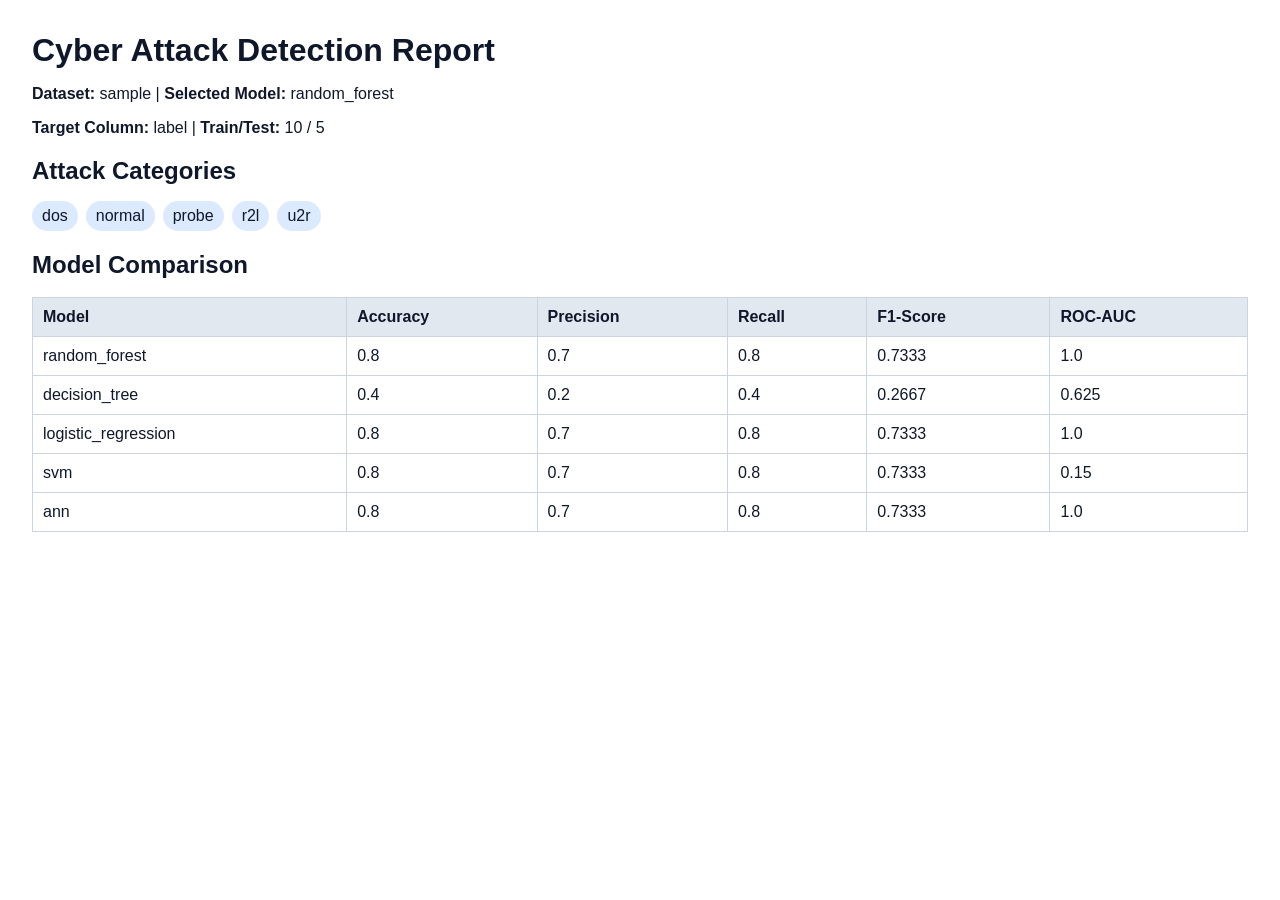
<file: artifacts/report.html>
<!DOCTYPE html>
<html lang="en">
<head>
  <meta charset="UTF-8" />
  <title>Cyber Attack Detection Report</title>
  <style>
    body { font-family: Arial, sans-serif; margin: 32px; color: #0f172a; }
    h1, h2 { margin-bottom: 12px; }
    table { width: 100%; border-collapse: collapse; margin-top: 18px; }
    th, td { border: 1px solid #cbd5e1; padding: 10px; text-align: left; }
    th { background: #e2e8f0; }
    .tag { display: inline-block; padding: 6px 10px; background: #dbeafe; border-radius: 999px; margin-right: 8px; }
  </style>
</head>
<body>
  <h1>Cyber Attack Detection Report</h1>
  <p><strong>Dataset:</strong> sample | <strong>Selected Model:</strong> random_forest</p>
  <p><strong>Target Column:</strong> label | <strong>Train/Test:</strong> 10 / 5</p>
  <h2>Attack Categories</h2>
  <p><span class='tag'>dos</span><span class='tag'>normal</span><span class='tag'>probe</span><span class='tag'>r2l</span><span class='tag'>u2r</span></p>
  <h2>Model Comparison</h2>
  <table>
    <thead>
      <tr>
        <th>Model</th>
        <th>Accuracy</th>
        <th>Precision</th>
        <th>Recall</th>
        <th>F1-Score</th>
        <th>ROC-AUC</th>
      </tr>
    </thead>
    <tbody>
      <tr><td>random_forest</td><td>0.8</td><td>0.7</td><td>0.8</td><td>0.7333</td><td>1.0</td></tr><tr><td>decision_tree</td><td>0.4</td><td>0.2</td><td>0.4</td><td>0.2667</td><td>0.625</td></tr><tr><td>logistic_regression</td><td>0.8</td><td>0.7</td><td>0.8</td><td>0.7333</td><td>1.0</td></tr><tr><td>svm</td><td>0.8</td><td>0.7</td><td>0.8</td><td>0.7333</td><td>0.15</td></tr><tr><td>ann</td><td>0.8</td><td>0.7</td><td>0.8</td><td>0.7333</td><td>1.0</td></tr>
    </tbody>
  </table>
</body>
</html>
</file>
